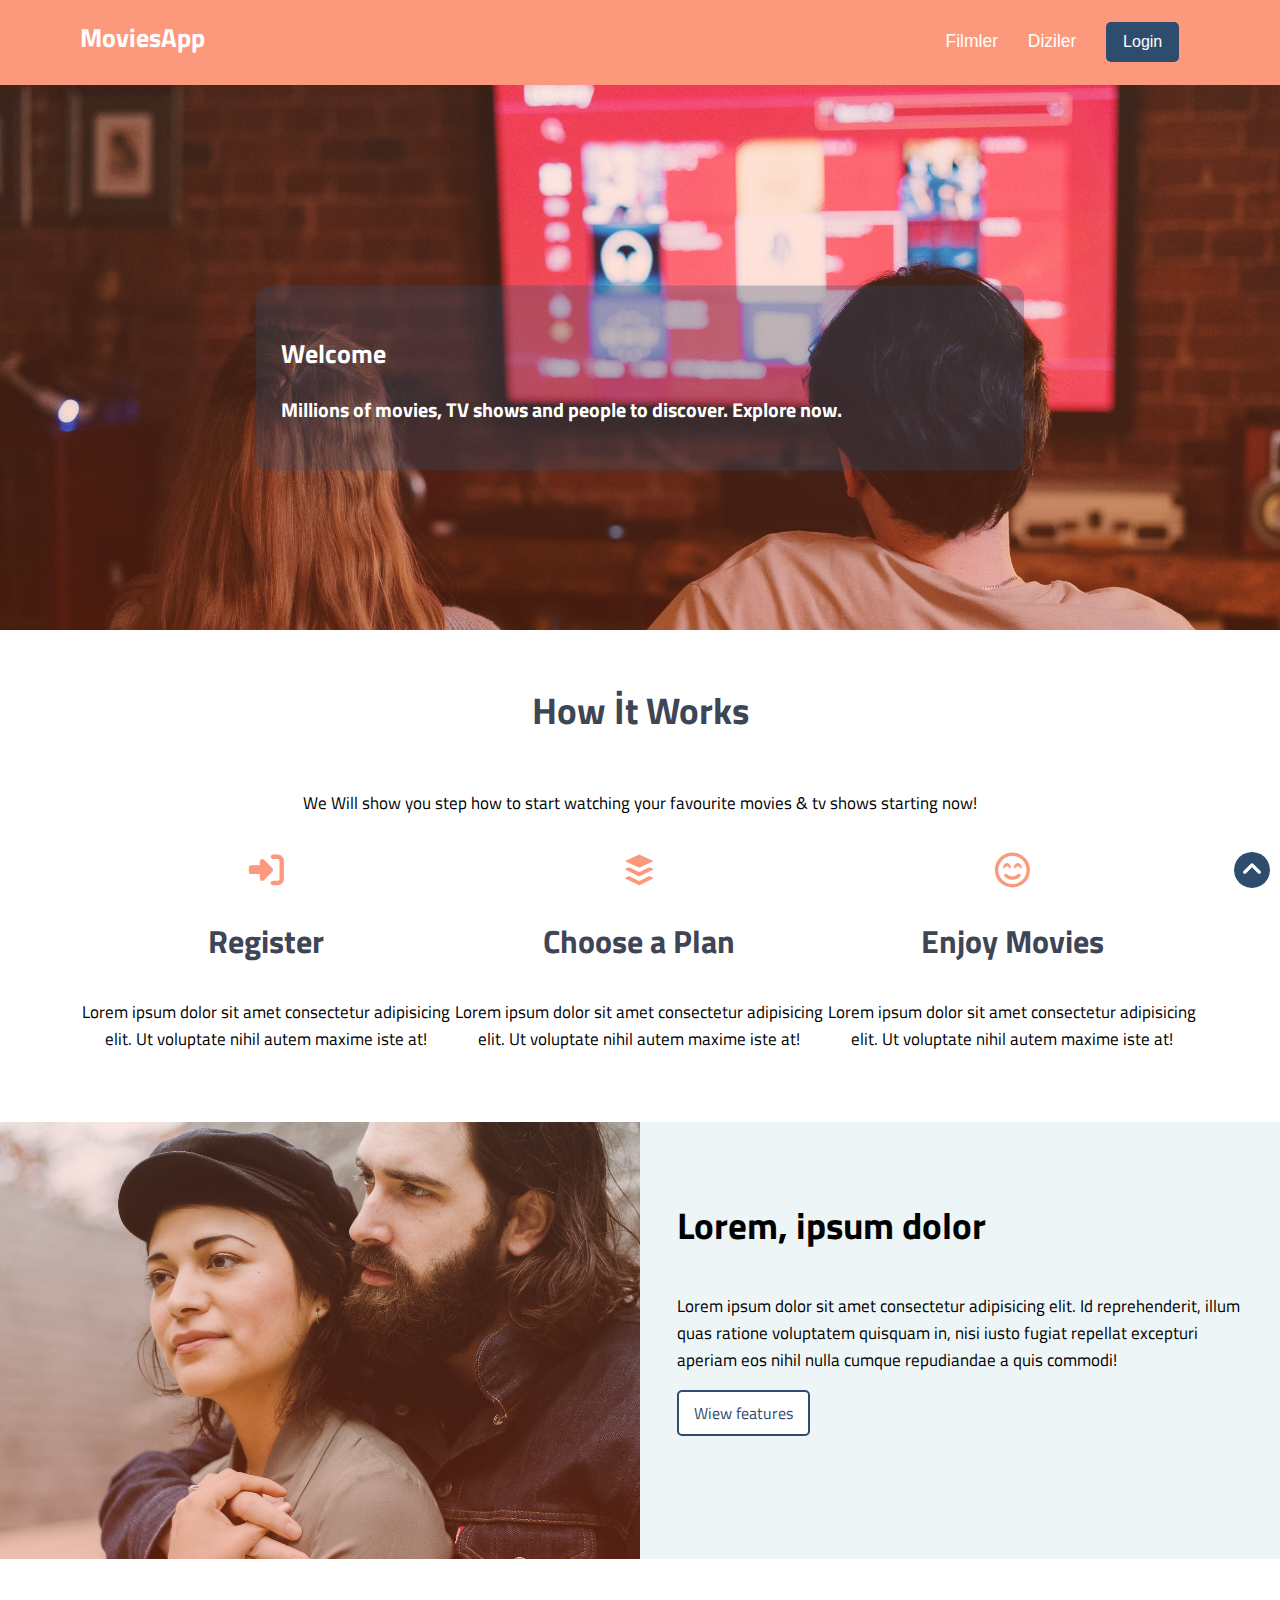
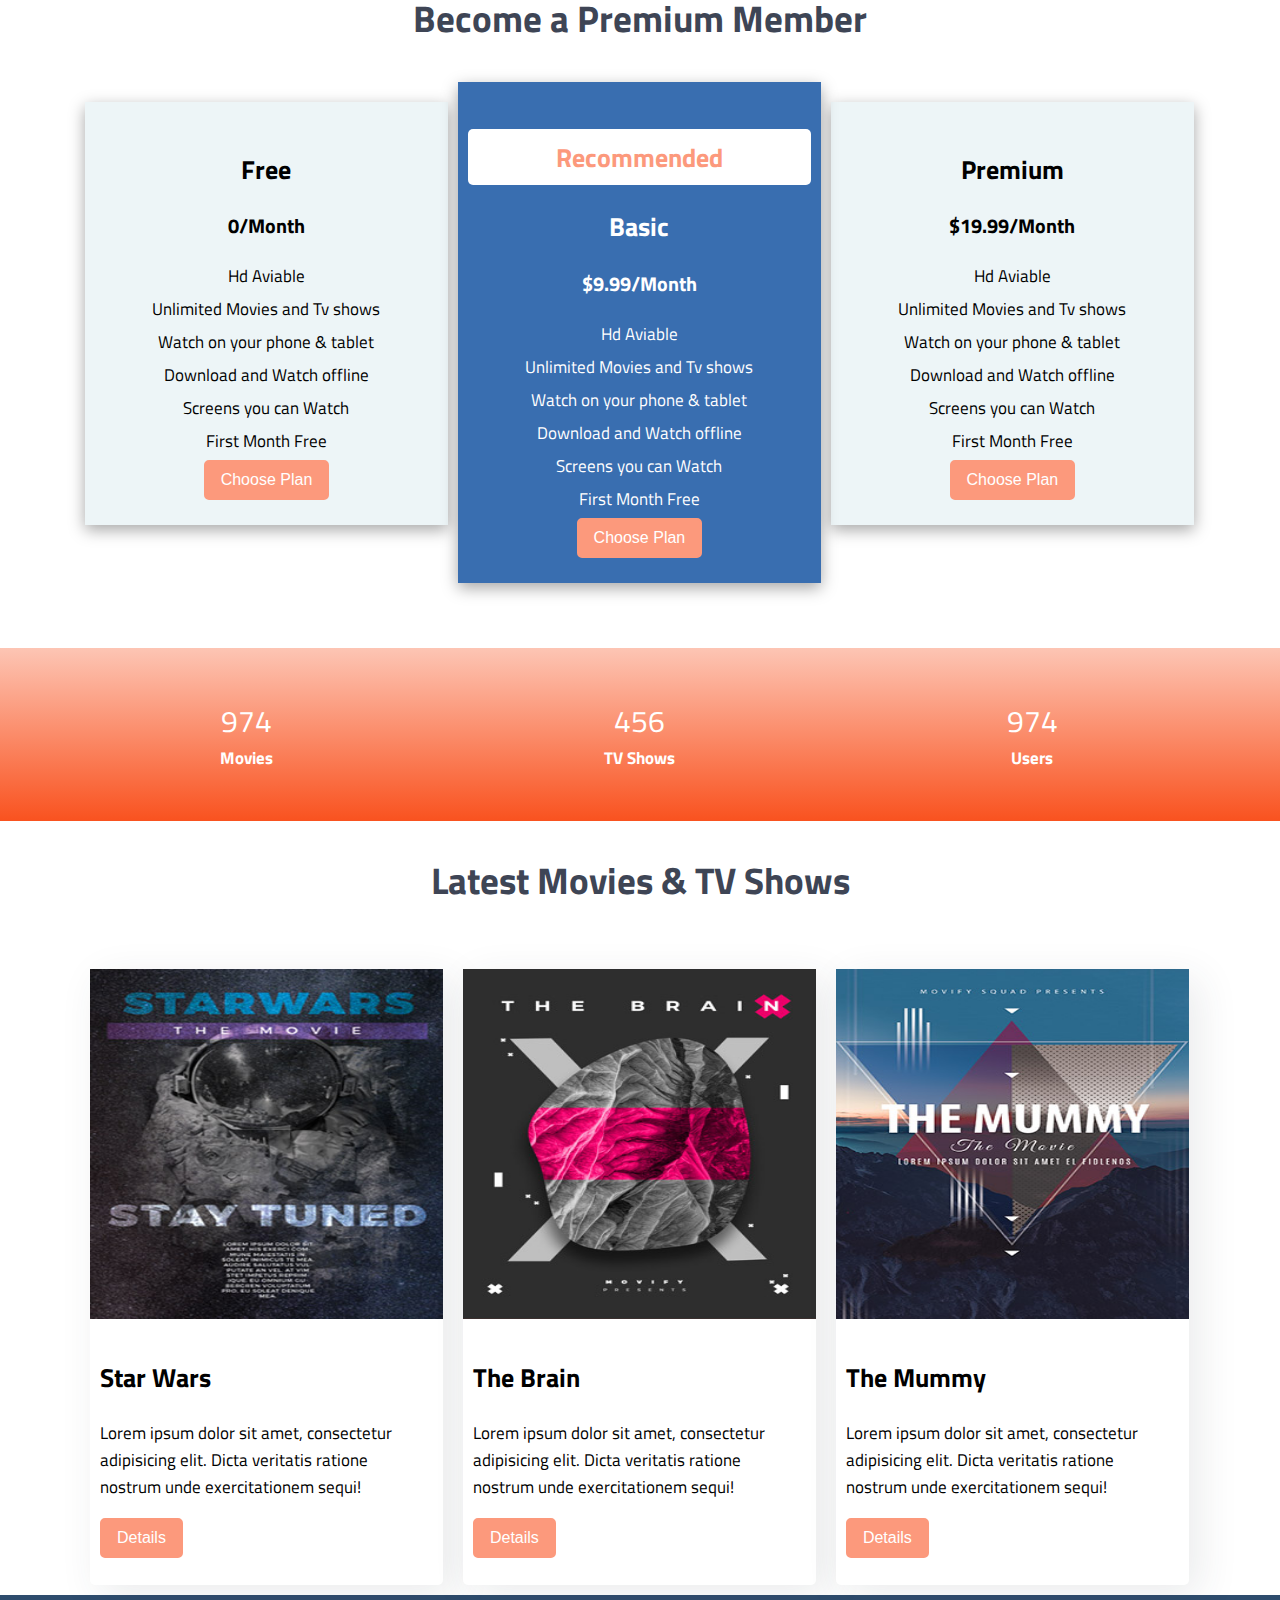
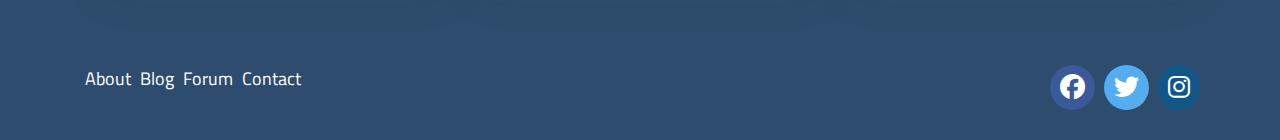
<file: Uygulama-navbar/movieapp/index.html>
<!DOCTYPE html>
<html lang="en">

<head>
    <meta charset="UTF-8">
    <meta http-equiv="X-UA-Compatible" content="IE=edge">
    <meta name="viewport" content="width=device-width, initial-scale=1.0">
    <title>Document</title>
    <link rel="stylesheet" href="css/style.css">
</head>

<body id="body">

<header class="main-header">
        <div id="main-nav" class="container ">
            <a href="#" class="main-header__logo">MoviesApp</a>
            <nav class="main-nav">
                <ul class="main-nav__items">
                    <li class="main-nav__item">
                        <a href="#">Filmler</a>
                    </li>
                    <li class="main-nav__item">
                        <a href="#">Diziler</a>
                    </li>
                    <li class="main-nav__item main-nav__item__login">
                        <a class="btn btn-secondary" href="#">Login</a>
                    </li>
                    <li class="main-nav__item">
                        <a href="#" onclick="displayMenu()">
                            <i class="fa fa-bars"></i>
                        </a>
                    </li>
                </ul>
            </nav>
        </div>
</header>


<main>
        <section id="show-case">
            <div class="content">
                <h2>Welcome</h2>
                <h3>Millions of movies, TV shows and people to discover.
                    Explore now.
                </h3>
            </div>
        </section>
        <section id="how-it-works">
            <div class="container">
                <div class="row">
                    <h2 class="section-title">How İt Works</h2>
                    <p>We Will show you step how to start watching your favourite movies & tv shows starting now!</p>
                </div>

                <div class="row">
                    <div class="icon-box col-3">
                        <i class="fa-solid fa-right-to-bracket fa-2xl"></i>
                        <h3>Register</h3>
                        <p>Lorem ipsum dolor sit amet consectetur adipisicing elit. Ut voluptate nihil autem maxime iste at!
                        </p>
                    </div>

                    <div class="icon-box col-3">
                        <i class="fa-brands fa-buffer fa-2xl"></i>
                        <h3>Choose a Plan</h3>
                        <p>Lorem ipsum dolor sit amet consectetur adipisicing elit. Ut voluptate nihil autem maxime iste at!
                        </p>
                    </div>

                    <div class="icon-box col-3">
                        <i class="fa-regular fa-face-smile-beam fa-2xl"></i>
                        <h3>Enjoy Movies</h3>
                        <p>Lorem ipsum dolor sit amet consectetur adipisicing elit. Ut voluptate nihil autem maxime iste at!
                        </p>
                    </div>
                </div>
            </div>
        </section>
        <section id="features">
            <div class="row">
                <div class="col-2 features__left">
                </div>
                <div class="col-2 features__right">
                    <h3>Lorem, ipsum dolor</h3>
                    <p>Lorem ipsum dolor sit amet consectetur adipisicing elit. Id reprehenderit, illum quas ratione
                        voluptatem quisquam in, nisi iusto fugiat repellat excepturi aperiam eos nihil nulla cumque
                        repudiandae a quis commodi!</p>
                    <a class="btn btn-outline-secondary" href="#">Wiew features</a>
                </div>
            </div>

            </div>
        </section>
        <section id="plans">
            <h2 class="section-title">Become a Premium Member</h2>
            <div class="container">
                <div class="row">   

                    <div class="col-3 plan">
                        <div class="inner-plan">
                            <h2>Free</h2>
                            <h3>0/Month</h3>
                            <ul class="plan_features">
                                <li>Hd Aviable</li>
                                <li>Unlimited Movies and Tv shows</li>
                                <li>Watch on your phone & tablet</li>
                                <li>Download and Watch offline</li>
                                <li>Screens you can Watch</li>
                                <li>First Month Free</li>
                            </ul>
                            <div>
                                <button class="btn btn-primary">Choose Plan</button>
                            </div>
                        </div>
                    </div>
                    <div class="col-3 plan plan--featured">
                        <div class="inner-plan recommended_plan">
                            <h2 class="plan__badge">Recommended</h2>
                            <h2>Basic</h2>
                            <h3>$9.99/Month</h3>
                            <ul class="plan_features">
                                <li>Hd Aviable</li>
                                <li>Unlimited Movies and Tv shows</li>
                                <li>Watch on your phone & tablet</li>
                                <li>Download and Watch offline</li>
                                <li>Screens you can Watch</li>
                                <li>First Month Free</li>
                            </ul>
                            <div>
                                <button class="btn btn-primary">Choose Plan</button>
                            </div>
                        </div>
                    </div>
                    <div class="col-3 plan">
                        <div class="inner-plan">
                            <h2>Premium</h2>
                            <h3>$19.99/Month</h3>
                            <ul class="plan_features">
                                <li>Hd Aviable</li>
                                <li>Unlimited Movies and Tv shows</li>
                                <li>Watch on your phone & tablet</li>
                                <li>Download and Watch offline</li>
                                <li>Screens you can Watch</li>
                                <li>First Month Free</li>
                            </ul>
                            <div>
                                <button class="btn btn-primary">Choose Plan</button>
                            </div>
                        </div>
                    </div>

                </div>
            </div>
        </section>
        <section id="counters">
            <div class="row counter">
                <div class="col-3">
                    <span class="counter__item">974</span>
                    <h4>Movies</h4>
                </div>
                <div class="col-3">
                    <span class="counter__item">456</span>
                    <h4>TV Shows</h4>
                </div>
                <div class="col-3">
                    <span class="counter__item">974</span>
                    <h4>Users</h4>
                </div>              
            </div>
        </section>
        <section id="movies">
            <h2 class="section-title">Latest Movies & TV Shows</h2>
            <div class="container">
                <div class="row">
                    <div class="col-3 card-container">
                        <div class="card">
                            <img class="card-image img-fluid" src="img/poster-1.jpeg" alt="">
                            <div class="card-body">
                                <h2>Star Wars</h2>
                                <p>Lorem ipsum dolor sit amet, consectetur adipisicing elit. Dicta veritatis ratione nostrum unde exercitationem sequi!</p>
                                <p>
                                    <button class="btn btn-primary">Details</button>
                                </p>
                            </div>
                        </div>
                    </div>
                    <div class="col-3 card-container">
                        <div class="card">
                            <img class="card-image img-fluid" src="img/poster-2.jpeg" alt="">
                            <div class="card-body">
                                <h2>The Brain</h2>
                                <p>Lorem ipsum dolor sit amet, consectetur adipisicing elit. Dicta veritatis ratione nostrum unde exercitationem sequi!</p>
                                <p>
                                    <button class="btn btn-primary">Details</button>
                                </p>
                            </div>
                        </div>
                    </div>
                    <div class="col-3 card-container">
                        <div class="card">
                            <img class="card-image img-fluid" src="img/poster-3.jpeg" alt="">
                            <div class="card-body">
                                <h2>The Mummy</h2>
                                <p>Lorem ipsum dolor sit amet, consectetur adipisicing elit. Dicta veritatis ratione nostrum unde exercitationem sequi!</p>
                                <p>
                                    <button class="btn btn-primary">Details</button>
                                </p>
                            </div>
                        </div>
                    </div>
                </div>
            </div>

        </section>


</main>  

<footer>
    <div class="container">
        <div class="row">
            <div class="col-2">
                <ul id="footer-links">
                    <li><a href="#">About</a></li>
                    <li><a href="#">Blog</a></li>
                    <li><a href="#">Forum</a></li>
                    <li><a href="#">Contact</a></li>
                </ul>
            </div>
            <div class="col-2">
                <ul id="social-links">
                    <li><a href="#" class="fab fa-facebook"></a></li>
                    <li><a href="#" class="fab fa-twitter"></a></li>
                    <li><a href="#" class="fab fa-instagram"></a></li>
                </ul>
            </div>
        </div>
    </div>
</footer>

    <a href="#body" id="backtotop">
        <i class='fas fa-chevron-circle-up'></i>
    </a>  

    <script>
        function displayMenu() {
            var link = document.getElementById("main-nav");
            link.classList.toggle("responsive");
        }
    </script>
</body>

</html>
</file>
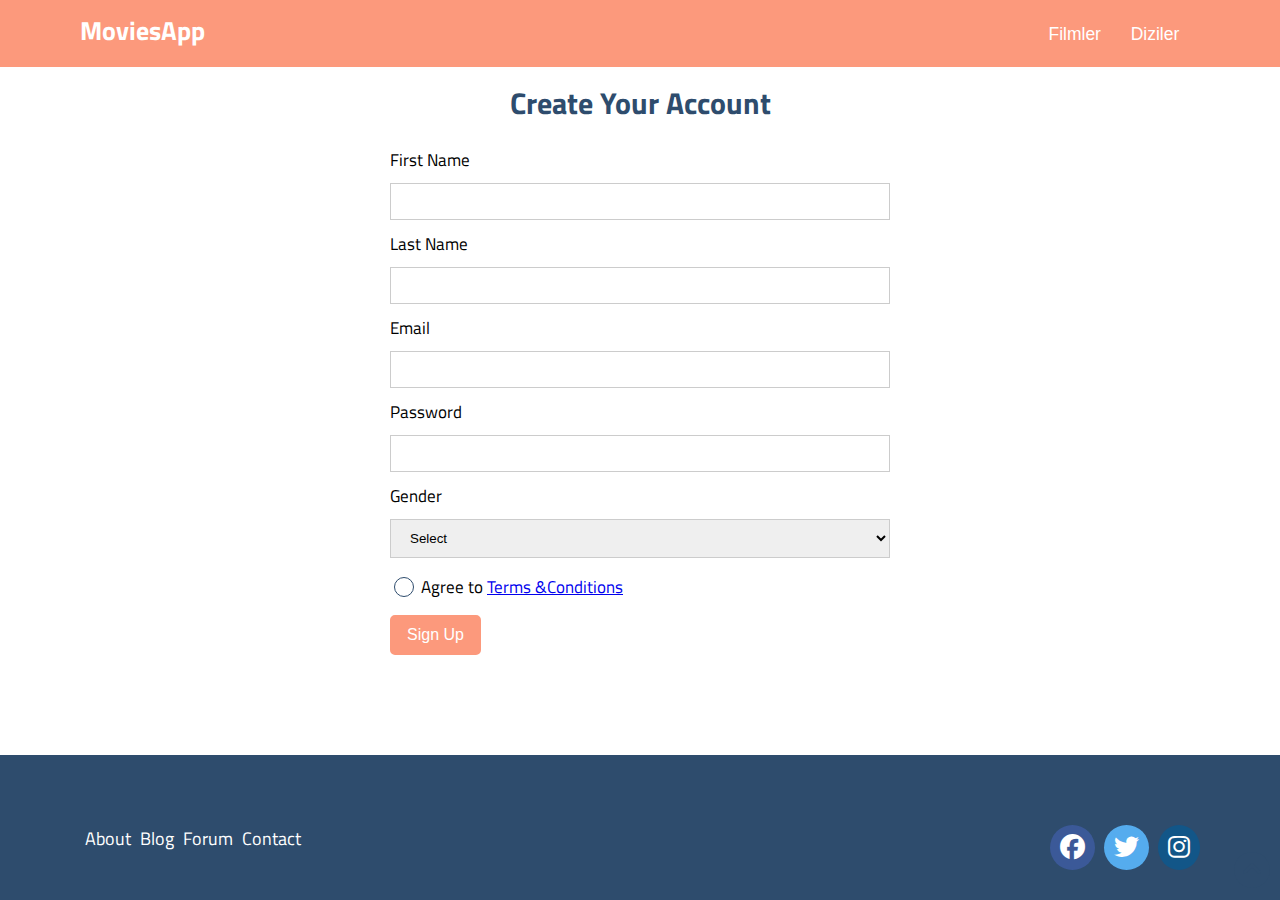
<file: Uygulama-navbar/movieapp/register.html>
<!DOCTYPE html>
<html lang="en">

<head>
    <meta charset="UTF-8">
    <meta http-equiv="X-UA-Compatible" content="IE=edge">
    <meta name="viewport" content="width=device-width, initial-scale=1.0">
    <title>Document</title>
    <link rel="stylesheet" href="css/style.css">
    <link rel="stylesheet" href="css/forms.css">
</head>

<body id="body">

    <header class="main-header">
        <div class="container">
            <a href="#" class="main-header__logo">MoviesApp</a>
            <nav class="main-nav">
                <ul class="main-nav__items">
                    <li class="main-nav__item">
                        <a href="#">Filmler</a>
                    </li>
                    <li class="main-nav__item">
                        <a href="#">Diziler</a>
                    </li>
                    <li class="main-nav__item main-nav__item__login">
                        <a class="btn btn-secondary" href="#">Login</a>
                    </li>
                </ul>
            </nav>
        </div>
    </header>

    <main class="signup-page">
        <div class="container">
            <h1 class="signup-title">Create Your Account</h1>
            <form action="" class="signup-form">
                <label for="firstname">First Name</label>
                <input type="text" id="firstname">

                <label for="lastname">Last Name</label>
                <input type="text" id="lastname">


                <label for="email">Email</label>
                <input type="email" id="email">


                <label for="password">Password</label>
                <input type="password" id="password">

                <label for="gender">Gender</label>
                <select name="" id="gender">
                    <option value="">Select</option>
                    <option value="">Kadın</option>
                    <option value="">Erkek</option>
                </select>

                <input type="checkbox" id="agree-terms">
                <label for="agree-terms">Agree to
                    <a href="#">Terms &amp;Conditions </a> 
                </label>

                <button type="submit" class="btn btn-primary">Sign Up</button>
            </form>
        </div>
    </main> 

    <footer>
    <div class="container">
        <div class="row">
            <div class="col-2">
                <ul id="footer-links">
                    <li><a href="#">About</a></li>
                    <li><a href="#">Blog</a></li>
                    <li><a href="#">Forum</a></li>
                    <li><a href="#">Contact</a></li>
                </ul>
            </div>
            <div class="col-2">
                <ul id="social-links">
                    <li><a href="#" class="fab fa-facebook"></a></li>
                    <li><a href="#" class="fab fa-twitter"></a></li>
                    <li><a href="#" class="fab fa-instagram"></a></li>
                </ul>
            </div>
        </div>
    </div>
    </footer>

    <a href="#body" id="backtotop">
        <i class='fas fa-chevron-circle-up'></i>
        </a>  
</body>

</html>
</file>
<file: Uygulama-navbar/movieapp/css/forms.css>
.signup-page {
   padding-top: 60px;
}

.signup-title {
    text-align: center;
    font-size: 30px;
    color: #2e4c6d;
}

.signup-form {
    width: 100%;

}

@media (min-width: 768px) {
    .signup-form {
        width: 500px;
        margin: auto;
    }    
} 


.signup-form label, 
.signup-form input:not([type="checkbox"]) ,
.signup-form select {
    display: block;
    width: 100%;
    margin-top: 10px;
}

.signup-form input[type="checkbox"], 
.signup-form input[type="checkbox"] + label {
    display: inline-block;
    width: auto;
    margin-top: 15px;
}

.signup-form button[type="submit"] {
    display: block;
    margin-top: 15px;
}

.signup-form input:not([type="checkbox"]),
.signup-form select {
    border: 1px solid #ccc;
    padding: 10px 15px;
}

.signup-form input:not([type="checkbox"]):focus,
.signup-form select:focus {
    outline: none;
    background-color: yellowgreen;
    color: #fff;
    border: 1px solid greenyellow;
}

.signup-form input[type="checkbox"] {
    appearance: none;
    width: 20px;
    height: 20px;
    border: 1px solid #2e4c6d;
    vertical-align: bottom;
    border-radius: 50%;
}

.signup-form input[type="checkbox"]:hover {
    background: gray;
}

.signup-form input[type="checkbox"]:checked {
    background: #fc997c;
}
</file>
<file: Uygulama-navbar/movieapp/css/style.css>
@import url("https://cdnjs.cloudflare.com/ajax/libs/font-awesome/6.2.0/css/all.min.css");
@import url('https://fonts.googleapis.com/css2?family=Titillium+Web:wght@400;700&display=swap');
@import url("buttons.css");
@import url("base.css");


html {
    scroll-behavior: smooth;
}

main {
    min-height: calc(100vh - 145px);
}
#show-case {
    background-image: 
    linear-gradient(to bottom, rgba(252, 153, 124, 0.2), rgba(250, 81, 30, 0.3)),
    url("../img/bg.jpeg");
    background-position: center;
    background-size: cover;
    background-attachment: fixed;
    height: 40vh;
    width: 100%;
    position: relative;
}

#show-case .content {
    position: absolute;
    top: 60%;
    left: 50%;
    transform: translate(-50%, -50%);
    color: #fff;
    background: rgba(46, 76, 109, 0.3);
    padding: 2rem;
    width: 60%;
    border-radius: 1rem;
}

#show-case h1 {
    position: absolute;
    top: 50%;
    left: 50%;
    margin: 0;
    color: #fff;
    transform: translate(-50%, -50%);
}

@media (min-width: 576px) {
    #show-case {
        height: 50vh;
    }
}

@media (min-width: 768px) {
    #show-case {
        height: 60vh;
    }
}

@media (min-width: 992px) {
    #show-case {
        height: 70vh;
    } 
}


#how-it-works__bottom {
    display: inline-block;
    list-style: none;

}

.main-header {
    background-color: #FC997C;
    position: fixed;
    width: 100%;
    top: 0;
    z-index: 1;
    padding: .8rem 1.6rem;
}

.main-nav {
    display: inline-block;
    text-align: right;
    width: calc(100% - 11rem);
    font-family: 'Abel', sans-serif;

}

.main-nav__items {
    margin: 0;
    padding: 0;
    list-style: none;
}

.main-nav__item {
    display: inline-block;
    margin: 1rem;
}

.main-header__logo {
    color: #fff;
    text-decoration: none;
    font-weight: bold;
    font-size: 2.1rem;
}

.main-nav__item:last-child {
    display: none;
}

@media (max-width: 600px) {
    .main-nav__item {
        display: none;
    }

    .main-nav__item:last-child {
        display: block;
    }

    .responsive .main-nav__item {
        display: block;
    }

    .responsive .main-nav__item:last-child {
        position: absolute;
        right: 40px;
        top: 6px;
    }

    .responsive .main-nav {
        display: block;
        text-align: left;
        margin: 1rem 0;
    }
}

.main-nav__item a {
    text-decoration: none;
    color: #fff;
}

.main-nav__item a:hover,
.main-nav__item:hover::before {
    color: #2e4c6d;
}

.main-nav__item:active::before,
.main-nav__item a:active {
    color: #fff;
}


#how-it-works {
    text-align: center;
    padding: 1rem;
}

.icon-box h3 {
    color: #3e4555;
    font-size: 2.6rem;
}

.icon-box i {
    color: #FC997C;
}

.features__left {
    background-image: 
    linear-gradient(to bottom, rgba(252, 153, 124, 0.2), rgba(250, 81, 30, 0.3)),
    url("../img/features.jpeg");
    background-size: cover;
    background-position: top center;
}

.features__right {
    background-color: #edf5f7;
    padding: 3rem;
    vertical-align: top;
}

.features__left, .features__right {
    height: 35rem;
}

.features__right h3 {
    font-size: 3rem;
}

.section-title {
    text-align: center;
    margin-bottom: 4rem;
    color: #3e4555;
    font-size: 3rem;
}

.plan {
    text-align: center;
    padding: 5px;
}

.plan__badge {
    background-color: #fff;
    color: #FC997C;
    padding: 8px;
    border-radius: 5px;
}

.recommended_plan {
    color: #fff;
    background-color: #396eb0 !important;
    position: relative;

}

@media (min-width: 768px) {
    .plan--featured {
        position: relative;
        top: -20px;
    }
} 

.inner-plan {
    background: #edf5f7;
    padding: 25px 10px;
    box-shadow: 0px 5px 15px rgba(0, 0, 0, 0.35);
    transition: box-shadow .6s;
}

.inner-plan:hover {
    box-shadow: 0px 5px 15px rgba(0, 0, 0, 0.8);
}

.plan_features {
    list-style: none;
    margin: 0;
    padding: 0;
}

.plan_features li {
    margin: 6px 0;
}



#backtotop {
    position: fixed;
    bottom: 10px;
    right: 10px;
}

#backtotop i {
    font-size: 36px;
    color: #2e4c6d;
    transition: color .6s;
}
#backtotop i:hover {
    color: #2e4c6d;
}

.table {
    background: linear-gradient(rgb(253, 197, 180), rgb(224, 57, 6));
    height: 100px;
    width: 100%;
    font-size: 25px;
    padding: 5px;

    color: #fff;
}

.table-2 {
    text-align: center;
}

.counter {
    background: linear-gradient(to bottom, rgb(253, 197, 180), rgb(249, 82, 31));
    text-align: center;
    padding: 50px;
}

.counter__item {
    font-size: 30px;
    font-weight: 500;
    color: #fff;
}

.counter h4 {
    margin: 0;
    color: #fff;
}

.card-container {
    padding: 10px;
}

.card {
    background-color: #fff;
    border-radius: 5px;
    cursor: pointer;
    box-shadow: 10px 10px 40px rgba(52, 58, 64, 0.1);
    /* position: relative; */
    /* top: 0; */
    transition: all .3s;
}

.card:hover {
    /* top: -10px; */
    transform: translateY(-10PX);
}

.card-image {
    max-height: 350px;
}

.card-body {
    padding: 10px;
}


footer {
    background-color: #2e4c6d;
    padding: 30px;
}

footer a {
    color: #fff;
    font-size: 18px;
    text-decoration: none;
}

footer ul {
    margin: 0;
    padding: 0;
}

footer ul li {
    list-style: none;
    display: inline-block;
    margin-left: 5px;
}

#social-links {
    text-align: right;
}

.fab {
    padding: 10px;
    font-size: 25px;
    border-radius: 50%;
}

.fab:hover {
    opacity: 0.7;
}

.fa-facebook {
    background-color: #3b5998;
    color: #fff;
}

.fa-twitter {
    background-color: #55ACEE;
    color: #fff;
}

.fa-instagram {
    background-color: #125688;
    color: #fff;
}
</file>
